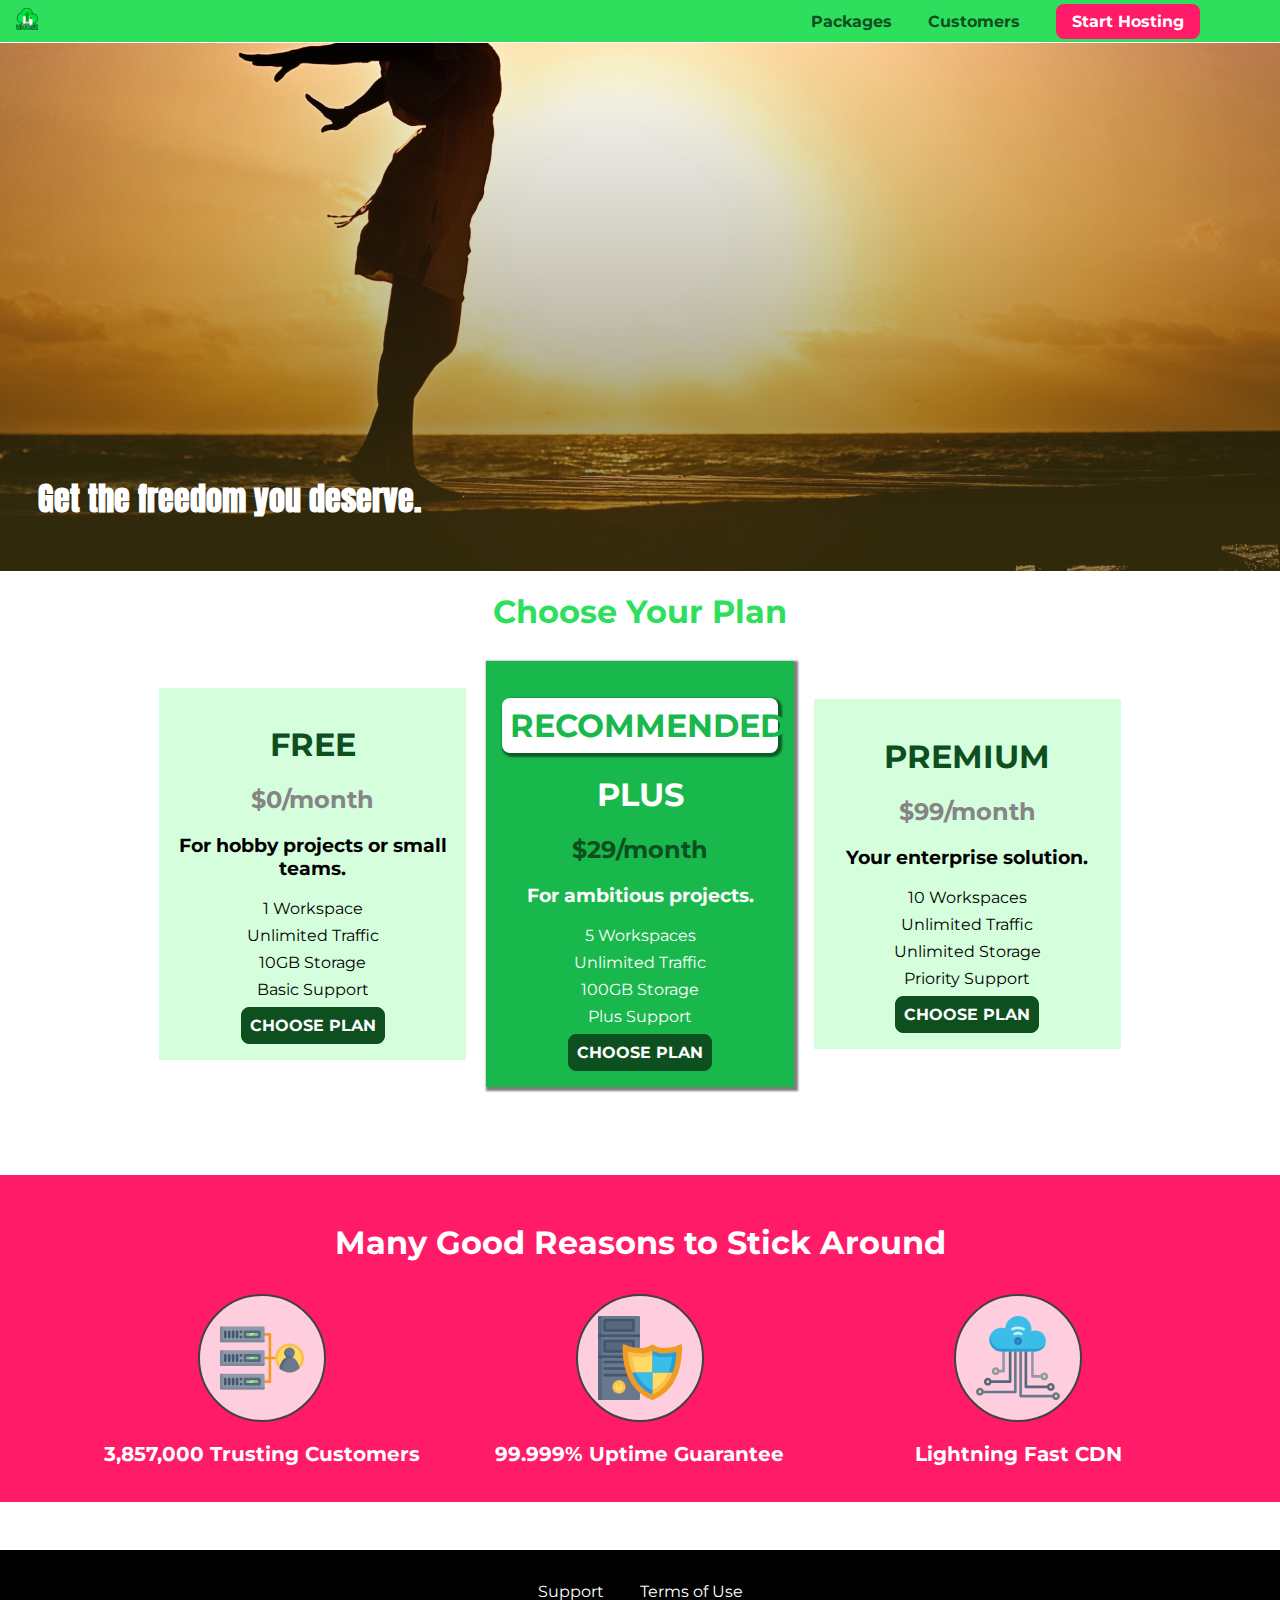
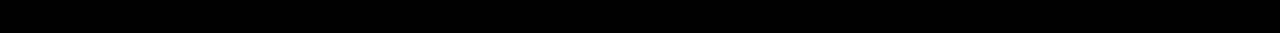
<file: index.html>
<!DOCTYPE html>
<html lang="en">

<head>
    <meta charset="UTF-8">
    <meta http-equiv="X-UA-Compatible" content="ie=edge">
    <title>uHost</title>
    <link rel="shortcut icon" href="favicon.png">
    <link href="https://fonts.googleapis.com/css?family=Anton" rel="stylesheet">
    <link href="https://fonts.googleapis.com/css?family=Montserrat:400,700" rel="stylesheet">
    <link rel="stylesheet" href="shared.css">
    <link rel="stylesheet" href="main.css">
</head>

<body>
    <header class="main-header">
        <div>
            <a href="index.html" class="main-header__brand">
                <img src="images/uhost-icon.png" alt="uHost - Your favorite hosting company">
            </a>
        </div>
        <nav class="main-nav">
            <ul class="main-nav__items">
                <li class="main-nav__item">
                    <a href="packages/index.html">Packages</a>
                </li>
                <li class="main-nav__item">
                    <a href="customers/index.html">Customers</a>
                </li>
                <li class="main-nav__item main-nav__item--cta">
                    <a href="start-hosting/index.html">Start Hosting</a>
                </li>
            </ul>
        </nav>
    </header>
    <main>
        <section id="product-overview">
            <h1>Get the freedom you deserve.</h1>
        </section>
        <section id="plans">
            <h1 class="section-title">Choose Your Plan</h1>
            <div class="plan__list">
                <article class="plan">
                    <h1 class="plan__title">FREE</h1>
                    <h2 class="plan__price">$0/month</h2>
                    <h3>For hobby projects or small teams.</h3>
                    <ul class="plan__features">
                        <li class="plan__feature">1 Workspace</li>
                        <li class="plan__feature">Unlimited Traffic</li>
                        <li class="plan__feature">10GB Storage</li>
                        <li class="plan__feature">Basic Support</li>
                    </ul>
                    <div>
                        <button class="button">CHOOSE PLAN</button>
                    </div>
                </article>
                <article class="plan plan--highlighted">
                    <h1 class="plan__annotation">RECOMMENDED</h1>
                    <h1 class="plan__title">PLUS</h1>
                    <h2 class="plan__price">$29/month</h2>
                    <h3>For ambitious projects.</h3>
                    <ul class="plan__features">
                        <li class="plan__feature">5 Workspaces</li>
                        <li class="plan__feature">Unlimited Traffic</li>
                        <li class="plan__feature">100GB Storage</li>
                        <li class="plan__feature">Plus Support</li>
                    </ul>
                    <div>
                        <button class="button">CHOOSE PLAN</button>
                    </div>
                </article>
                <article class="plan">
                    <h1 class="plan__title">PREMIUM</h1>
                    <h2 class="plan__price">$99/month</h2>
                    <h3>Your enterprise solution.</h3>
                    <ul class="plan__features">
                        <li class="plan__feature">10 Workspaces</li>
                        <li class="plan__feature">Unlimited Traffic</li>
                        <li class="plan__feature">Unlimited Storage</li>
                        <li class="plan__feature">Priority Support</li>
                    </ul>
                    <div>
                        <button class="button">CHOOSE PLAN</button>
                    </div>
                </article>
            </div>
        </section>
        <section id="key-features">
            <h1 class="section-title">Many Good Reasons to Stick Around</h1>
            <ul class="key-feature__list">
                <li class="key-feature">
                    <div class="key-feature__image">
                        <svg viewBox="0 0 512 512">
                            <path style="fill:#F09B24;"
                                d="M344,248h-32V112c0-4.418-3.582-8-8-8h-40c-4.418,0-8,3.582-8,8s3.582,8,8,8h32v128h-32  c-4.418,0-8,3.582-8,8s3.582,8,8,8h32v128h-32c-4.418,0-8,3.582-8,8s3.582,8,8,8h40c4.418,0,8-3.582,8-8V264h32c4.418,0,8-3.582,8-8  S348.418,248,344,248z" />
                            <path style="fill:#8E9AA9;"
                                d="M264,64H8c-4.418,0-8,3.582-8,8v80c0,4.418,3.582,8,8,8h256c4.418,0,8-3.582,8-8V72  C272,67.582,268.418,64,264,64z" />
                            <path style="fill:#7C899B;"
                                d="M24,144c-4.418,0-8-3.582-8-8V64H8c-4.418,0-8,3.582-8,8v80c0,4.418,3.582,8,8,8h256  c4.418,0,8-3.582,8-8v-8H24z" />
                            <rect x="152" y="96" style="fill:#B8E3A8;" width="88" height="32" />
                            <g>
                                <polygon style="fill:#7EC97D;" points="152,96 152,128 166,128 198,96  " />
                                <polygon style="fill:#7EC97D;" points="220,96 188,128 240,128 240,96  " />
                            </g>
                            <path style="fill:#56677E;"
                                d="M240,136h-88c-4.418,0-8-3.582-8-8V96c0-4.418,3.582-8,8-8h88c4.418,0,8,3.582,8,8v32  C248,132.418,244.418,136,240,136z M160,120h72v-16h-72V120z" />
                            <g>
                                <path style="fill:#435670;"
                                    d="M32,136c-4.418,0-8-3.582-8-8V96c0-4.418,3.582-8,8-8s8,3.582,8,8v32C40,132.418,36.418,136,32,136z   " />
                                <path style="fill:#435670;"
                                    d="M56,136c-4.418,0-8-3.582-8-8V96c0-4.418,3.582-8,8-8s8,3.582,8,8v32C64,132.418,60.418,136,56,136z   " />
                                <path style="fill:#435670;"
                                    d="M80,136c-4.418,0-8-3.582-8-8V96c0-4.418,3.582-8,8-8s8,3.582,8,8v32C88,132.418,84.418,136,80,136z   " />
                                <path style="fill:#435670;"
                                    d="M104,136c-4.418,0-8-3.582-8-8V96c0-4.418,3.582-8,8-8s8,3.582,8,8v32   C112,132.418,108.418,136,104,136z" />
                                <path style="fill:#435670;"
                                    d="M128,105c-4.418,0-8-3.582-8-8v-1c0-4.418,3.582-8,8-8s8,3.582,8,8v1   C136,101.418,132.418,105,128,105z" />
                                <path style="fill:#435670;"
                                    d="M128,136c-4.418,0-8-3.582-8-8v-1c0-4.418,3.582-8,8-8s8,3.582,8,8v1   C136,132.418,132.418,136,128,136z" />
                            </g>
                            <path style="fill:#8E9AA9;"
                                d="M264,208H8c-4.418,0-8,3.582-8,8v80c0,4.418,3.582,8,8,8h256c4.418,0,8-3.582,8-8v-80  C272,211.582,268.418,208,264,208z" />
                            <path style="fill:#7C899B;"
                                d="M24,288c-4.418,0-8-3.582-8-8v-72H8c-4.418,0-8,3.582-8,8v80c0,4.418,3.582,8,8,8h256  c4.418,0,8-3.582,8-8v-8H24z" />
                            <rect x="152" y="240" style="fill:#B8E3A8;" width="88" height="32" />
                            <g>
                                <polygon style="fill:#7EC97D;" points="152,240 152,272 166,272 198,240  " />
                                <polygon style="fill:#7EC97D;" points="220,240 188,272 240,272 240,240  " />
                            </g>
                            <path style="fill:#56677E;"
                                d="M240,280h-88c-4.418,0-8-3.582-8-8v-32c0-4.418,3.582-8,8-8h88c4.418,0,8,3.582,8,8v32  C248,276.418,244.418,280,240,280z M160,264h72v-16h-72V264z" />
                            <g>
                                <path style="fill:#435670;"
                                    d="M32,280c-4.418,0-8-3.582-8-8v-32c0-4.418,3.582-8,8-8s8,3.582,8,8v32C40,276.418,36.418,280,32,280   z" />
                                <path style="fill:#435670;"
                                    d="M56,280c-4.418,0-8-3.582-8-8v-32c0-4.418,3.582-8,8-8s8,3.582,8,8v32C64,276.418,60.418,280,56,280   z" />
                                <path style="fill:#435670;"
                                    d="M80,280c-4.418,0-8-3.582-8-8v-32c0-4.418,3.582-8,8-8s8,3.582,8,8v32C88,276.418,84.418,280,80,280   z" />
                                <path style="fill:#435670;"
                                    d="M104,280c-4.418,0-8-3.582-8-8v-32c0-4.418,3.582-8,8-8s8,3.582,8,8v32   C112,276.418,108.418,280,104,280z" />
                                <path style="fill:#435670;"
                                    d="M128,249c-4.418,0-8-3.582-8-8v-1c0-4.418,3.582-8,8-8s8,3.582,8,8v1   C136,245.418,132.418,249,128,249z" />
                                <path style="fill:#435670;"
                                    d="M128,280c-4.418,0-8-3.582-8-8v-1c0-4.418,3.582-8,8-8s8,3.582,8,8v1   C136,276.418,132.418,280,128,280z" />
                            </g>
                            <path style="fill:#8E9AA9;"
                                d="M264,352H8c-4.418,0-8,3.582-8,8v80c0,4.418,3.582,8,8,8h256c4.418,0,8-3.582,8-8v-80  C272,355.582,268.418,352,264,352z" />
                            <path style="fill:#7C899B;"
                                d="M24,432c-4.418,0-8-3.582-8-8v-72H8c-4.418,0-8,3.582-8,8v80c0,4.418,3.582,8,8,8h256  c4.418,0,8-3.582,8-8v-8H24z" />
                            <rect x="152" y="384" style="fill:#B8E3A8;" width="88" height="32" />
                            <g>
                                <polygon style="fill:#7EC97D;" points="152,384 152,416 166,416 198,384  " />
                                <polygon style="fill:#7EC97D;" points="220,384 188,416 240,416 240,384  " />
                            </g>
                            <path style="fill:#56677E;"
                                d="M240,424h-88c-4.418,0-8-3.582-8-8v-32c0-4.418,3.582-8,8-8h88c4.418,0,8,3.582,8,8v32  C248,420.418,244.418,424,240,424z M160,408h72v-16h-72V408z" />
                            <g>
                                <path style="fill:#435670;"
                                    d="M32,424c-4.418,0-8-3.582-8-8v-32c0-4.418,3.582-8,8-8s8,3.582,8,8v32C40,420.418,36.418,424,32,424   z" />
                                <path style="fill:#435670;"
                                    d="M56,424c-4.418,0-8-3.582-8-8v-32c0-4.418,3.582-8,8-8s8,3.582,8,8v32C64,420.418,60.418,424,56,424   z" />
                                <path style="fill:#435670;"
                                    d="M80,424c-4.418,0-8-3.582-8-8v-32c0-4.418,3.582-8,8-8s8,3.582,8,8v32C88,420.418,84.418,424,80,424   z" />
                                <path style="fill:#435670;"
                                    d="M104,424c-4.418,0-8-3.582-8-8v-32c0-4.418,3.582-8,8-8s8,3.582,8,8v32   C112,420.418,108.418,424,104,424z" />
                                <path style="fill:#435670;"
                                    d="M128,393c-4.418,0-8-3.582-8-8v-1c0-4.418,3.582-8,8-8s8,3.582,8,8v1   C136,389.418,132.418,393,128,393z" />
                                <path style="fill:#435670;"
                                    d="M128,424c-4.418,0-8-3.582-8-8v-1c0-4.418,3.582-8,8-8s8,3.582,8,8v1   C136,420.418,132.418,424,128,424z" />
                            </g>
                            <path style="fill:#F7C14D;"
                                d="M424,168c-48.523,0-88,39.477-88,88s39.477,88,88,88s88-39.477,88-88S472.523,168,424,168z" />
                            <path style="fill:#FFDB66;"
                                d="M424,184c-39.701,0-72,32.299-72,72s32.299,72,72,72s72-32.299,72-72S463.701,184,424,184z" />
                            <path style="fill:#69788D;"
                                d="M484.893,314.16C476.393,274.588,451.922,248,424,248s-52.393,26.588-60.893,66.16  c-0.605,2.82,0.354,5.749,2.511,7.664C381.731,336.124,402.465,344,424,344s42.269-7.876,58.381-22.176  C484.539,319.909,485.498,316.98,484.893,314.16z" />
                            <path style="fill:#56677E;"
                                d="M434.053,249.171C430.768,248.403,427.411,248,424,248c-27.922,0-52.393,26.588-60.893,66.16  c-0.605,2.82,0.354,5.749,2.511,7.664c3.383,3.002,6.979,5.703,10.734,8.125C384.904,286.243,407.373,255.378,434.053,249.171z" />
                            <path style="fill:#69788D;"
                                d="M424,192c-17.645,0-32,14.355-32,32s14.355,32,32,32s32-14.355,32-32S441.645,192,424,192z" />
                            <path style="fill:#56677E;"
                                d="M432,248c-17.645,0-32-14.355-32-32c0-6.783,2.128-13.076,5.742-18.258  C397.444,203.53,392,213.138,392,224c0,17.645,14.355,32,32,32c10.862,0,20.471-5.444,26.258-13.742  C445.076,245.872,438.783,248,432,248z" />

                        </svg>

                    </div>
                    <p class="key-feature__description">3,857,000 Trusting Customers</p>
                </li>
                <li class="key-feature">
                    <div class="key-feature__image">
                        <svg viewBox="0 0 512 512">
                            <path style="fill:#69788D;"
                                d="M248,0H8C3.582,0,0,3.582,0,8v496c0,4.418,3.582,8,8,8h240c4.418,0,8-3.582,8-8V8  C256,3.582,252.418,0,248,0z" />
                            <path style="fill:#56677E;"
                                d="M24,504V8c0-4.418,3.582-8,8-8H8C3.582,0,0,3.582,0,8v496c0,4.418,3.582,8,8,8h24  C27.582,512,24,508.418,24,504z" />
                            <g>
                                <rect x="0" y="112" style="fill:#435670;" width="256" height="16" />
                                <rect x="0" y="240" style="fill:#435670;" width="256" height="16" />
                            </g>
                            <path style="fill:#F7C14D;"
                                d="M128,392c-22.056,0-40,17.944-40,40s17.944,40,40,40s40-17.944,40-40S150.056,392,128,392z" />
                            <path style="fill:#FFDB66;"
                                d="M128,408c-13.233,0-24,10.767-24,24s10.767,24,24,24s24-10.767,24-24S141.233,408,128,408z" />
                            <path style="fill:#F7C14D;"
                                d="M128,392c-2.739,0-5.414,0.278-8,0.805V424c0,4.418,3.582,8,8,8c4.418,0,8-3.582,8-8v-31.195  C133.414,392.278,130.739,392,128,392z" />
                            <g>
                                <path style="fill:#435670;"
                                    d="M216,288H40c-4.418,0-8-3.582-8-8s3.582-8,8-8h176c4.418,0,8,3.582,8,8S220.418,288,216,288z" />
                                <path style="fill:#435670;"
                                    d="M216,328H40c-4.418,0-8-3.582-8-8s3.582-8,8-8h176c4.418,0,8,3.582,8,8S220.418,328,216,328z" />
                                <path style="fill:#435670;"
                                    d="M216,368H40c-4.418,0-8-3.582-8-8s3.582-8,8-8h176c4.418,0,8,3.582,8,8S220.418,368,216,368z" />
                                <path style="fill:#435670;"
                                    d="M216,16H40c-4.418,0-8,3.582-8,8v64c0,4.418,3.582,8,8,8h176c4.418,0,8-3.582,8-8V24   C224,19.582,220.418,16,216,16z" />
                            </g>
                            <rect x="48" y="32" style="fill:#56677E;" width="160" height="48" />
                            <path style="fill:#435670;"
                                d="M216,144H40c-4.418,0-8,3.582-8,8v64c0,4.418,3.582,8,8,8h176c4.418,0,8-3.582,8-8v-64  C224,147.582,220.418,144,216,144z" />
                            <rect x="48" y="160" style="fill:#56677E;" width="160" height="48" />
                            <path style="fill:#F09B24;"
                                d="M511.747,180.237c-0.194-6.537-8.107-10.107-13.135-5.894c-5.6,4.693-42.904,21.282-98.514,21.282  c-33.45,0-64.625-20.999-64.929-21.206c-2.9-1.991-6.764-1.85-9.512,0.346c-2.677,2.135-27.201,20.86-63.793,20.86  c-55.607,0-92.914-16.589-98.515-21.282c-5.028-4.211-12.941-0.645-13.135,5.894c-1.634,54.834,4.655,105.941,18.693,151.903  c12.096,39.604,29.759,74.047,52.497,102.373c27.538,34.304,62.743,59.882,104.66,76.045c3.069,1.918,6.757,1.921,9.83,0  c41.917-16.163,77.122-41.741,104.66-76.045c22.738-28.326,40.401-62.77,52.497-102.373  C507.092,286.179,513.381,235.071,511.747,180.237z" />
                            <path style="fill:#F7C14D;"
                                d="M476.21,221.226c-1.953-1.631-4.568-2.235-7.036-1.628c-21.686,5.327-44.926,8.028-69.075,8.028  c-25.926,0-49.633-8.975-64.955-16.504c-2.307-1.134-5.016-1.091-7.284,0.116c-14.059,7.477-36.919,16.388-65.994,16.388  c-24.153,0-47.394-2.701-69.075-8.028c-5.155-1.268-10.221,2.966-9.894,8.261c2.077,33.693,7.668,65.635,16.616,94.935  c22.774,74.565,66.139,126.334,128.888,153.868c2.032,0.891,4.397,0.891,6.43,0c61.777-27.107,104.716-78.876,127.62-153.868  c8.948-29.3,14.539-61.241,16.616-94.935C479.224,225.319,478.163,222.856,476.21,221.226z" />
                            <path style="fill:#FFDB66;"
                                d="M331.609,451.727c-52.604-25.289-89.304-70.987-109.144-135.944  c-6.532-21.39-11.162-44.336-13.82-68.447c17.133,2.852,34.952,4.291,53.22,4.291c29.394,0,53.376-7.793,69.978-15.561  c17.44,7.736,41.656,15.561,68.256,15.561c18.267,0,36.085-1.439,53.219-4.291c-2.659,24.112-7.288,47.06-13.82,68.448  C419.545,381.108,383.27,426.805,331.609,451.727z" />
                            <g>
                                <path style="fill:#2C9DD4;"
                                    d="M479.066,227.858c0.157-2.539-0.903-5.002-2.856-6.633s-4.568-2.235-7.036-1.628   c-21.686,5.327-44.926,8.028-69.075,8.028c-25.926,0-49.633-8.975-64.955-16.504c-1.057-0.52-2.2-0.78-3.345-0.806l-0.072,133.351   h123.601c2.556-6.746,4.933-13.702,7.123-20.874C471.398,293.493,476.989,261.552,479.066,227.858z" />
                                <path style="fill:#2C9DD4;"
                                    d="M206.658,343.667c24.153,63.42,65.028,108.108,121.743,132.995c1.031,0.452,2.147,0.673,3.263,0.666   l0.063-133.661H206.658z" />
                            </g>
                            <g>
                                <path style="fill:#3CBDE8;"
                                    d="M439.497,315.783c6.532-21.389,11.161-44.336,13.82-68.448c-17.134,2.852-34.952,4.291-53.219,4.291   c-26.6,0-50.815-7.824-68.256-15.561l-0.116,107.601h97.758C433.179,334.807,436.524,325.518,439.497,315.783z" />
                                <path style="fill:#3CBDE8;"
                                    d="M232.523,343.667c21.144,50.298,54.363,86.56,99.087,108.06l0.117-108.06H232.523z" />
                            </g>
                        </svg>
                    </div>
                    <p class="key-feature__description">99.999% Uptime Guarantee</p>
                </li>
                <li class="key-feature">
                    <div class="key-feature__image">
                        <svg viewBox="0 0 512 512">
                            <path style="fill:#8E9AA9;"
                                d="M168,200c-4.418,0-8,3.582-8,8v120h-17.376c-3.302-9.311-12.194-16-22.624-16  c-13.234,0-24,10.767-24,24s10.766,24,24,24c10.429,0,19.321-6.689,22.624-16H168c4.418,0,8-3.582,8-8V208  C176,203.582,172.418,200,168,200z" />
                            <path style="fill:#FFDB66;"
                                d="M120,328c-4.411,0-8,3.589-8,8s3.589,8,8,8s8-3.589,8-8S124.411,328,120,328z" />
                            <path style="fill:#56677E;"
                                d="M208,200c-4.418,0-8,3.582-8,8v184H94.624C91.322,382.689,82.43,376,72,376  c-13.234,0-24,10.767-24,24s10.766,24,24,24c10.429,0,19.321-6.689,22.624-16H208c4.418,0,8-3.582,8-8V208  C216,203.582,212.418,200,208,200z" />
                            <path style="fill:#FFDB66;"
                                d="M72,392c-4.411,0-8,3.589-8,8s3.589,8,8,8s8-3.589,8-8S76.411,392,72,392z" />
                            <path style="fill:#69788D;"
                                d="M240,208c-4.418,0-8,3.582-8,8v239H47.24c-2.671-10.34-12.078-18-23.24-18c-13.234,0-24,10.767-24,24  s10.766,24,24,24c9.666,0,18.009-5.747,21.809-14H240c4.418,0,8-3.582,8-8V216C248,211.582,244.418,208,240,208z" />
                            <path style="fill:#FFDB66;"
                                d="M24,453c-4.411,0-8,3.589-8,8s3.589,8,8,8s8-3.589,8-8S28.411,453,24,453z" />
                            <path style="fill:#69788D;"
                                d="M488,464c-10.429,0-19.321,6.689-22.624,16H280V208c0-4.418-3.582-8-8-8s-8,3.582-8,8v280  c0,4.418,3.582,8,8,8h193.376c3.302,9.311,12.194,16,22.624,16c13.234,0,24-10.767,24-24S501.234,464,488,464z" />
                            <path style="fill:#FFDB66;"
                                d="M488,480c-4.411,0-8,3.589-8,8s3.589,8,8,8s8-3.589,8-8S492.411,480,488,480z" />
                            <path style="fill:#56677E;"
                                d="M456,408c-10.429,0-19.321,6.689-22.624,16H312V208c0-4.418-3.582-8-8-8s-8,3.582-8,8v224  c0,4.418,3.582,8,8,8h129.376c3.302,9.311,12.194,16,22.624,16c13.234,0,24-10.767,24-24S469.234,408,456,408z" />
                            <path style="fill:#FFDB66;"
                                d="M456,424c-4.411,0-8,3.589-8,8s3.589,8,8,8s8-3.589,8-8S460.411,424,456,424z" />
                            <path style="fill:#8E9AA9;"
                                d="M416,344c-10.429,0-19.321,6.689-22.624,16H352V208c0-4.418-3.582-8-8-8s-8,3.582-8,8v160  c0,4.418,3.582,8,8,8h49.376c3.302,9.311,12.194,16,22.624,16c13.234,0,24-10.767,24-24S429.234,344,416,344z" />
                            <path style="fill:#FFDB66;"
                                d="M416,360c-4.411,0-8,3.589-8,8s3.589,8,8,8s8-3.589,8-8S420.411,360,416,360z" />
                            <path style="fill:#3CBDE8;"
                                d="M362,88c-8.741,0-17.231,1.751-25.06,5.085C337.646,88.797,338,84.43,338,80  c0-44.112-35.888-80-80-80c-42.823,0-77.895,33.816-79.909,76.149C170.393,73.415,162.244,72,154,72c-39.701,0-72,32.299-72,72  s32.299,72,72,72h208c35.29,0,64-28.71,64-64S397.29,88,362,88z" />
                            <path style="fill:#2C9DD4;"
                                d="M368,200H160c-39.701,0-72-32.299-72-72c0-5.863,0.721-11.559,2.05-17.019  C84.918,120.88,82,132.102,82,144c0,39.701,32.299,72,72,72h208c30.389,0,55.88-21.296,62.379-49.743  C413.565,186.327,392.352,200,368,200z" />
                            <path style="fill:#2A7DB5;"
                                d="M256,128c-13.234,0-24,10.767-24,24s10.766,24,24,24c13.233,0,24-10.767,24-24S269.233,128,256,128z" />
                            <path style="fill:#2C9DD4;"
                                d="M256,144c-4.411,0-8,3.589-8,8s3.589,8,8,8c4.411,0,8-3.589,8-8S260.411,144,256,144z" />
                            <g>
                                <path style="fill:#C5F1FA;"
                                    d="M221.755,87.695c-2.994,0-5.864-1.688-7.233-4.572c-1.894-3.991-0.194-8.763,3.798-10.657   C230.157,66.849,242.834,64,256,64c13.166,0,25.844,2.849,37.68,8.466c3.992,1.895,5.692,6.666,3.798,10.657   s-6.666,5.692-10.657,3.798C277.144,82.328,266.774,80,256,80c-10.774,0-21.144,2.328-30.821,6.921   C224.072,87.446,222.904,87.695,221.755,87.695z" />
                                <path style="fill:#C5F1FA;"
                                    d="M276.545,116.618c-1.148,0-2.316-0.249-3.424-0.774C267.745,113.293,261.985,112,256,112   c-5.985,0-11.745,1.293-17.121,3.844c-3.991,1.895-8.763,0.192-10.657-3.798c-1.894-3.992-0.193-8.764,3.798-10.657   C239.557,97.813,247.625,96,256,96c8.376,0,16.444,1.813,23.98,5.389c3.991,1.894,5.692,6.665,3.798,10.657   C282.41,114.93,279.539,116.618,276.545,116.618z" />
                            </g>

                        </svg>
                    </div>
                    <p class="key-feature__description">Lightning Fast CDN</p>
                </li>
            </ul>
        </section>
    </main>
    <footer class="main-footer">
        <nav>
            <ul class="main-footer__links">
                <li class="main-footer__link">
                    <a href="#">Support</a>
                </li>
                <li class="main-footer__link">
                    <a href="#">Terms of Use</a>
                </li>
            </ul>
        </nav>
    </footer>
</body>

</html>
</file>
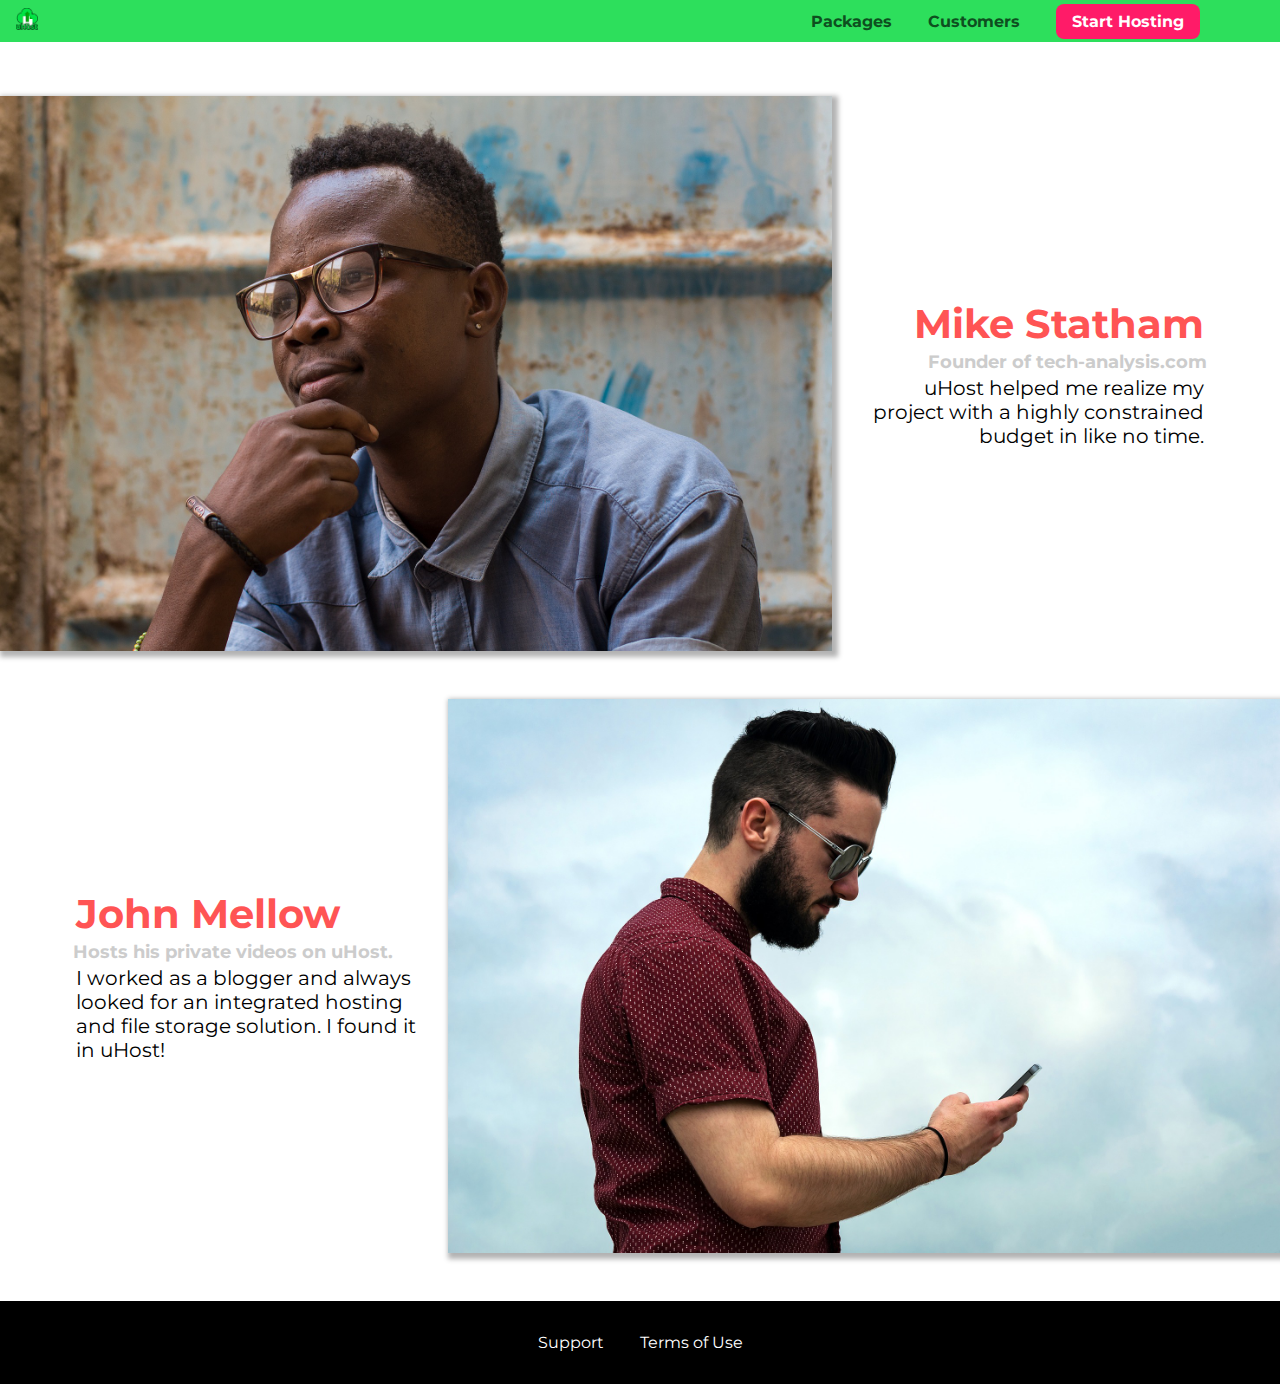
<file: customers/index.html>
<!DOCTYPE html>
<html lang="en">

<head>
    <meta charset="UTF-8">
    <meta name="viewport" content="width=device-width, initial-scale=1.0">
    <meta http-equiv="X-UA-Compatible" content="ie=edge">
    <title>uHost Customers</title>
    <link rel="shortcut icon" href="../favicon.png">
    <link href="https://fonts.googleapis.com/css?family=Anton|Montserrat:400,700" rel="stylesheet">
    <link rel="stylesheet" href="../shared.css">
    <link rel="stylesheet" href="customers.css">
</head>

<body>
    <header class="main-header">
        <div>
            <a href="../index.html" class="main-header__brand">
                <img src="../images/uhost-icon.png" alt="uHost - Your favorite hosting company">
            </a>
        </div>
        <nav class="main-nav">
            <ul class="main-nav__items">
                <li class="main-nav__item">
                    <a href="../packages/index.html">Packages</a>
                </li>
                <li class="main-nav__item">
                    <a href="../customers/index.html">Customers</a>
                </li>
                <li class="main-nav__item main-nav__item--cta">
                    <a href="start-hosting/index.html">Start Hosting</a>
                </li>
            </ul>
        </nav>
    </header>

    <main>
        <div>
            <div class="testimonial" id="customer-1">
                <div class="testimonial__image-container">
                    <img src="../images/customer-1.jpg" alt="Mike Statham - Customer" class="testimonial__image">
                </div>
                <div class="testimonial__info">
                    <h1 class="testimonial__name">Mike Statham</h1>
                    <h2 class="testimonial__subtitle">Founder of
                        <a href="tech-analysis.com">tech-analysis.com</a>
                    </h2>
                    <p class="testimonial__text">uHost helped me realize my project with a highly constrained budget in
                        like no time.</p>
                </div>
            </div>
            <div class="testimonial" id="customer-2">

                <div class="testimonial__info">
                    <h1 class="testimonial__name">John Mellow</h1>
                    <h2 class="testimonial__subtitle">Hosts his private videos on uHost.
                    </h2>
                    <p class="testimonial__text">I worked as a blogger and always looked for an integrated hosting and
                        file storage solution. I found
                        it in uHost!
                    </p>
                </div>
                <div class="testimonial__image-container">
                    <img src="../images/customer-2.jpg" alt="John Mellow - Customer" class="testimonial__image">
                </div>
            </div>
        </div>
    </main>
    <footer class="main-footer">
        <nav>
            <ul class="main-footer__links">
                <li class="main-footer__link">
                    <a href="#">Support</a>
                </li>
                <li class="main-footer__link">
                    <a href="#">Terms of Use</a>
                </li>
            </ul>
        </nav>
    </footer>
</body>

</html>
</file>
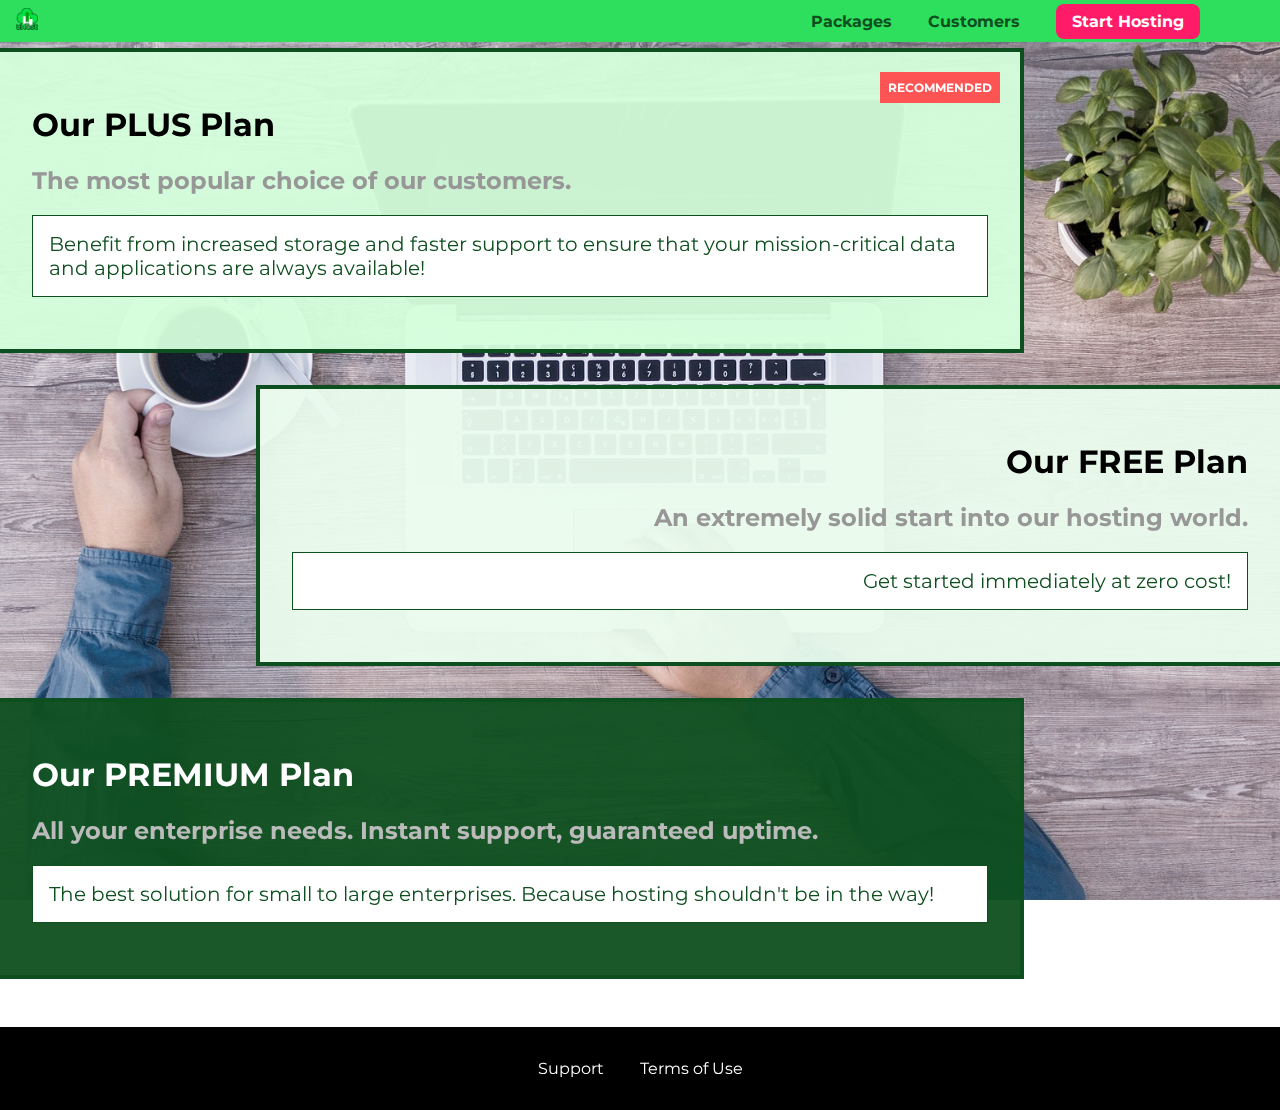
<file: packages/index.html>
<!DOCTYPE html>
<html lang="en">

<head>
    <meta charset="UTF-8">
    <meta http-equiv="X-UA-Compatible" content="ie=edge">
    <title>uHost</title>
    <link rel="shortcut icon" href="favicon.png">
    <link href="https://fonts.googleapis.com/css?family=Montserrat:400,700" rel="stylesheet">
    <link rel="stylesheet" href="../shared.css">
    <link rel="stylesheet" href="packages.css">
</head>

<body>
    <div class="background"></div>
    <header class="main-header">
        <div>
            <a href="../index.html" class="main-header__brand">
                <img src="../images/uhost-icon.png" alt="uHost - Your favorite hosting company">
            </a>
        </div>
        <nav class="main-nav">
            <ul class="main-nav__items">
                <li class="main-nav__item">
                    <a href="index.html">Packages</a>
                </li>
                <li class="main-nav__item">
                    <a href="../customers/index.html">Customers</a>
                </li>
                <li class="main-nav__item main-nav__item--cta">
                    <a href="../start-hosting/index.html">Start Hosting</a>
                </li>
            </ul>
        </nav>
    </header>
    <main>
        <section class="package" id="plus">
            <a href="#">
                <h1 class="package__title">Our PLUS Plan</h1>
                <h2 class="package__badge">RECOMMENDED</h2>
                <h2 class="package__subtitle">The most popular choice of our customers.</h2>
                <p class="package__info">Benefit from increased storage and faster support to ensure that your mission-critical data and applications
                    are always available!</p>
            </a>
        </section>
        <section class="package" id="free">
            <a href="#">
                <h1 class="package__title">Our FREE Plan</h1>
                <h2 class="package__subtitle">An extremely solid start into our hosting world.</h2>
                <p class="package__info">Get started immediately at zero cost!</p>
            </a>
        </section>
        <div class="clearfix"></div>
        <section class="package" id="premium">
            <a href="#">
                <h1 class="package__title">Our PREMIUM Plan</h1>
                <h2 class="package__subtitle">All your enterprise needs. Instant support, guaranteed uptime. </h2>
                <p class="package__info">The best solution for small to large enterprises. Because hosting shouldn't be in the way!</p>
            </a>
        </section>
    </main>
    <footer class="main-footer">
        <nav>
            <ul class="main-footer__links">
                <li class="main-footer__link">
                    <a href="#">Support</a>
                </li>
                <li class="main-footer__link">
                    <a href="#">Terms of Use</a>
                </li>
            </ul>
        </nav>
    </footer>
</body>

</html>
</file>
<file: shared.css>
* {
    box-sizing: border-box;
}

body {
    font-family: 'Montserrat', sans-serif;
    margin: 0;
}

.main-header {
    width: 100%;
    position: fixed;
    top: 0;
    left: 0;
    background: #2ddf5c;
    padding: 8px 16px;
    z-index: 1;
}

.main-header > div {
    display: inline-block;
    vertical-align: middle;
}

.main-header__brand {
    color: #0e4f1f;
    text-decoration: none;
    font-weight: bold;
    font-size: 22px;
    height: 22px;
    display: inline-block;
    }

    .main-header__brand img {
        height: 100%;
    }

.main-nav {
    display: inline-block;
    text-align: right;
    width: calc(100% - 74px);
    vertical-align: middle;
}

.main-nav__items {
    margin: 0;
    padding: 0;
    list-style: none;
}

.main-nav__item {
    display: inline-block;
    margin: 0 16px;
}

.main-nav__item a {
    text-decoration: none;
    color: #0e4f1f;
    font-weight: bold;
    padding: 3px 0;
}

.main-nav__item a:hover,
.main-nav__item a:active {
    color: white;
    border-bottom: 5px solid white;
}

.main-nav__item--cta a {
    color: white;
    background: #ff1b68;
    padding: 8px 16px;
    border-radius: 8px;
}

.main-nav__item--cta a:hover,
.main-nav__item--cta a:active {
    color: #ff1b68;
    background: white;
    border: none;
}

.main-footer {
    background: black;
    padding: 32px;
    margin-top: 48px;
}

.main-footer__links {
    list-style: none;
    margin: 0;
    padding: 0;
    text-align: center;
}

.main-footer__link {
    display: inline-block;
    margin: 0 16px;
}

.main-footer__link a {
    color: white;
    text-decoration: none;
}

.main-footer__link a:hover,
.main-footer__link a:active {
    color: #ccc;
}

.button {
    background: #0e4f1f;
    color: white;
    font: inherit;
    border: 1.5px solid #0e4f1f;
    padding: 8px;
    border-radius: 8px;
    font-weight: bold;
    cursor: pointer;
}

.button:hover,
.button:active {
    background: white;
    color: #0e4f1f;
}

.button:focus {
    outline: none;
}
</file>
<file: main.css>
#product-overview {
    background: linear-gradient( to top, rgba(80,68,18, 0.6) 10%, transparent),
     url("images/freedom.jpg")  left 10% bottom 20%/cover no-repeat border-box,
      #ff1b68;
    /*background-image: url("freedom.jpg");*/
    /* background-size: cover;
    background-position: left 10% bottom 20%;
    background-repeat: no-repeat;
    background-origin: border-box;
    background-clip: border-box; */
    background: linear-gradient();

    /*background-image: linear-gradient(180deg, red 70%, blue 60%,rgba(0,0,0,0.5));*/
    /*background-image: radial-gradient(circle at 20% 50%, red, blue, green);*/
    width: 100%;
    height: 528px;
    padding: 10px;
    margin-top: 43px;
    position: relative;
}

.section-title {
    color: #2ddf5c;
    text-align: center;
}

#product-overview h1 {
    color: white;
    font-family: 'Anton', sans-serif;
    position: absolute;
    bottom: 5%;
    left: 3%;
}

.plan__list {
    width: 80%;
    margin: auto;
    text-align: center;
}

.plan {
    background: #d5ffdc;
    text-align: center;
    padding: 16px;
    margin: 8px;
    display: inline-block;
    width: 30%;
    vertical-align: middle;
}

.plan--highlighted {
    background: #19b84c;
    color: white;
    box-shadow: 2px 2px 2px 2px rgba(0, 0, 0, 0.5);
}

.plan__annotation {
    background: white;
    color: #19b84c;
    padding: 8px;
    box-shadow: 2px 2px 2px 2px rgba(0, 0, 0, 0.5);
    border-radius: 8px;
}

.plan__title {
    color: #0e4f1f;
}

.plan__price {
    color: #858585;
}

.plan--highlighted .plan__title {
    color: white;
}

.plan--highlighted .plan__price {
    color: #0e4f1f;
}

.plan__features {
    list-style: none;
    margin: 0;
    padding: 0;
}

.plan__feature {
    margin: 8px 0;
}

#key-features {
    background: #ff1b68;
    margin-top: 80px;
    padding: 16px;
}

#key-features .section-title {
    color: white;
    margin: 32px;
}

.key-feature__list {
    list-style: none;
    margin: 0;
    padding: 0;
    text-align: center;
}

.key-feature {
    display: inline-block;
    width: 30%;
    vertical-align: top;
}

.key-feature__image {
    background: #ffcede;
    width: 128px;
    height: 128px;
    border: 2px solid #424242;
    border-radius: 50%;
    margin: auto;
    padding: 20px;
}

.key-feature__description {
    text-align: center;
    font-weight: bold;
    color: white;
    font-size: 20px;
}

/* h1 {
    font-family: sans-serif;
} */
</file>
<file: customers/customers.css>
.testimonial {
    font-size: 20px;
    margin: 48px 0;
  }
  
  .testimonial__list {
    width: 80%;
    margin: auto;
  }
  
  .testimonial:first-of-type {
    margin-top: 96px;
  }

  .testimonial__image-container {
      width: 65%;
      display: inline-block;
      vertical-align: middle;
      box-shadow: 3px 3px 5px 3px rgba(0, 0,0,0.3);

  }
  .testimonial__image {
      width: 100%;
      vertical-align: top;
  }
  
  .testimonial__info {
    text-align: right;
    padding: 14px;
    display: inline-block;
    vertical-align: middle;
    width: 30%;
  }
  
  #customer-2.testimonial {
    text-align: right;
  }
  
  #customer-2 .testimonial__info {
    text-align: left;
  }
  
  .testimonial__name {
    margin: 3px;
    color: #ff5454;
  }
  
  .testimonial__subtitle {
    margin: 0;
    font-size: 18px;
    color: #ccc;
  }
  
  .testimonial__subtitle a {
    color: inherit;
    text-decoration: none;
  }
  
  .testimonial__subtitle a:hover,
  .testimonial__subtitle a:active {
    color: #7a7a7a;
  }
  
  .testimonial__text {
    margin: 3px;
  }
</file>
<file: packages/packages.css>
main {
    padding-top: 32px;
}

.background {
    background: url("../images/plans-background.jpg") center/cover;
    filter: grayscale(40%);
    width: 100%;
    height: 100%;
    position: fixed;
    z-index: -1;
}

.package {
    width: 80%;
    margin: 16px 0;
    border: 4px solid #0e4f1f;
    border-left: none;
    position: relative;
}

.package:hover,
.package:active {
    box-shadow: 2px 2px 4px rgba(0,0,0,0.5);
    border-color: #ff5454;
    /* border-color: #ff5454 !important; */
}

.package a {
    text-decoration: none;
    color: inherit;
    display: block;
    padding: 32px;
}

.package__badge {
    position: absolute;
    top: 0;
    right: 0;
    margin: 20px;
    font-size: 12px;
    color: white;
    background: #ff5454;
    padding: 8px;
}

.package__subtitle {
    color: #979797;
}

.package__info {
    padding: 16px;
    border: 1px solid #0e4f1f;
    font-size: 20px;
    color: #0e4f1f;
    background: white;
}

.clearfix {
    clear: both;
}

#plus {
    background: rgba(213, 255, 220, 0.95);
}

#free {
    background: rgba(234, 252, 237, 0.95);
    float: right;
    border-right: none;
    border-left: 4px solid #0e4f1f;
    text-align: right;
}

#free:hover,
#free:active {
    border-left-color: #ff5454;
}

#premium {
    background: rgba(14, 79, 31, 0.95);
}

#premium .package__title {
    color: white;
}

#premium .package__subtitle {
    color: #bbb;
}
</file>
